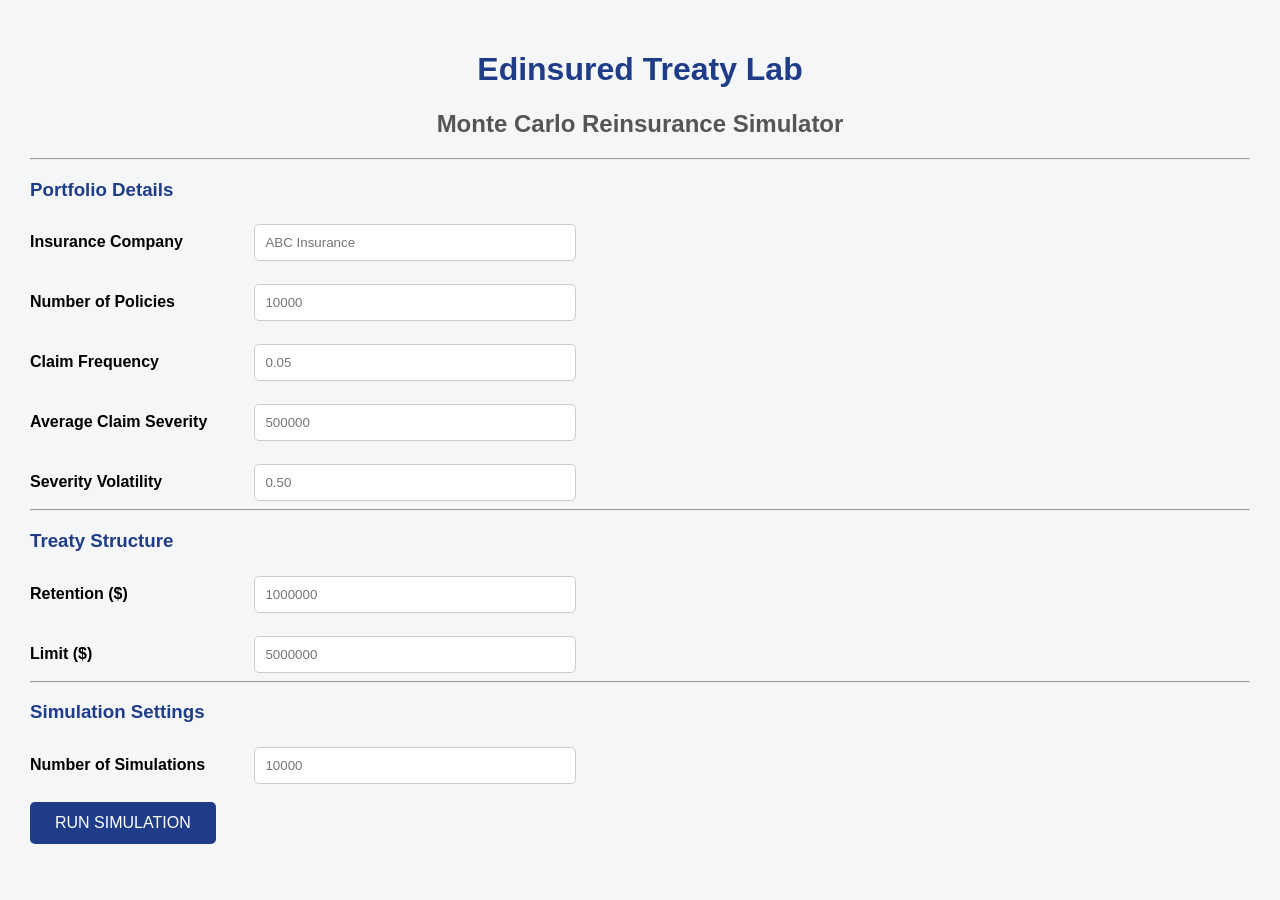
<file: frontend/index.html>
<!DOCTYPE html>
<html lang="en">

<head>
    <meta charset="UTF-8">
    <meta name="viewport" content="width=device-width, initial-scale=1.0">
    <title>Edinsured Treaty Lab</title>
    <link rel="stylesheet" href="style.css">
</head>

<body>

    <h1>Edinsured Treaty Lab</h1>
    <h2>Monte Carlo Reinsurance Simulator</h2>

    <hr>

    <h3>Portfolio Details</h3>

    <label>Insurance Company</label>
    <input type="text" placeholder="ABC Insurance">

    <br><br>

    <label>Number of Policies</label>
    <input type="number" placeholder="10000">

    <br><br>

    <label>Claim Frequency</label>
    <input type="number" step="0.01" placeholder="0.05">

    <br><br>

    <label>Average Claim Severity</label>
    <input type="number" placeholder="500000">

    <br><br>

    <label>Severity Volatility</label>
    <input type="number" placeholder="0.50">


    <hr>


    <h3>Treaty Structure</h3>

    <label>Retention ($)</label>
    <input id="retention" type="number" placeholder="1000000">

    <br><br>

    <label>Limit ($)</label>
    <input id="limit" type="number" placeholder="5000000">


    <hr>


    <h3>Simulation Settings</h3>

    <label>Number of Simulations</label>
    <input id="simulations" type="number" placeholder="10000">

    <br><br>

    <button onclick="runSimulation()">
RUN SIMULATION
</button>
<script src="script.js"></script>

</body>

</html>
</file>
<file: frontend/style.css>
body {
    font-family: Arial, sans-serif;
    background-color: #f4f6f8;
    margin: 0;
    padding: 30px;
}


h1 {
    text-align: center;
    color: #1f3c88;
}


h2 {
    text-align: center;
    color: #555;
}


h3 {
    color: #1f3c88;
}


input {
    width: 300px;
    padding: 10px;
    margin-top: 5px;
    border: 1px solid #ccc;
    border-radius: 5px;
}


label {
    display: inline-block;
    width: 220px;
    font-weight: bold;
}


button {
    background-color: #1f3c88;
    color: white;
    padding: 12px 25px;
    border: none;
    border-radius: 5px;
    cursor: pointer;
    font-size: 16px;
}


button:hover {
    background-color: #14275e;
}
</file>
